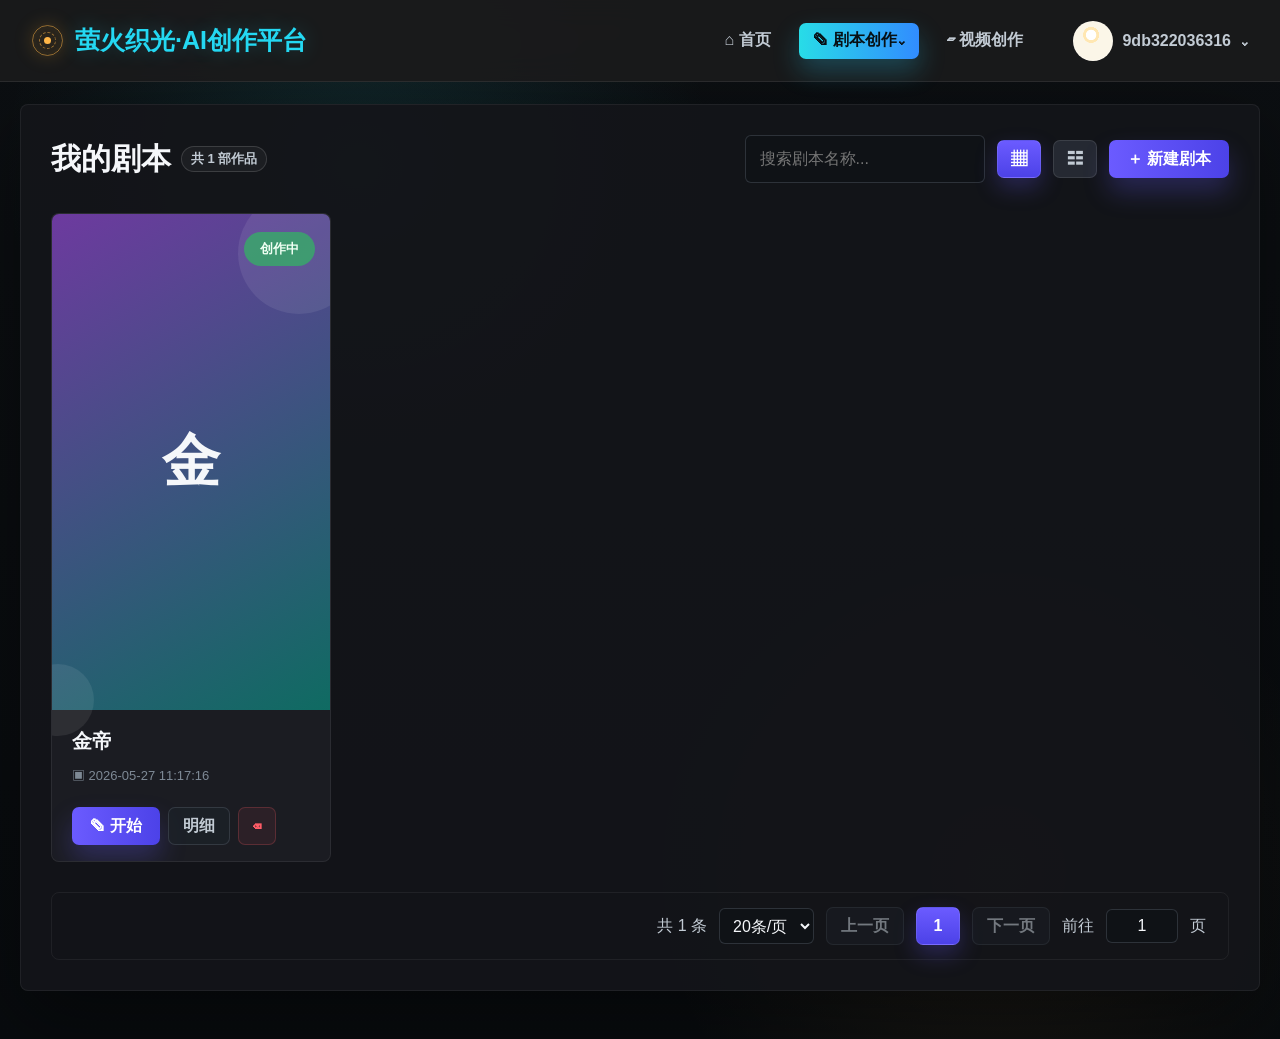
<file: frond/index.html>
<!doctype html>
<html lang="zh-CN">
  <head>
    <meta charset="UTF-8" />
    <meta name="viewport" content="width=device-width, initial-scale=1.0" />
    <title>萤火织光 · AI剧本创作平台</title>
    <link rel="stylesheet" href="./styles.css" />
  </head>
  <body>
    <div id="app"></div>
    <div id="portal"></div>
    <script src="./app.js"></script>
  </body>
</html>
</file>
<file: frond/styles.css>
:root {
  --bg: #0b0f13;
  --bg-2: #10151a;
  --top: #1a1a1b;
  --panel: #1b2026;
  --panel-2: #22272e;
  --panel-3: #282e35;
  --line: rgba(132, 157, 170, 0.18);
  --line-strong: rgba(51, 217, 230, 0.48);
  --text: #f5f7fa;
  --text-soft: #c2cbd4;
  --muted: #7e8995;
  --cyan: #35d6df;
  --cyan-2: #00d2ad;
  --blue: #2a84ff;
  --gold: #ffb648;
  --green: #58d979;
  --red: #ff5c67;
  --violet: #7a5cff;
  --shadow: 0 24px 80px rgba(0, 0, 0, 0.42);
  --radius: 8px;
  --nav-h: 82px;
  font-family: "HarmonyOS Sans SC", "Microsoft YaHei UI", "Noto Sans CJK SC", sans-serif;
  color-scheme: dark;
}

* {
  box-sizing: border-box;
}

body {
  margin: 0;
  min-width: 1180px;
  background:
    radial-gradient(circle at 28% 16%, rgba(53, 214, 223, 0.12), transparent 28%),
    radial-gradient(circle at 78% 84%, rgba(255, 182, 72, 0.08), transparent 26%),
    linear-gradient(180deg, #0c0f12 0%, #080b0e 100%);
  color: var(--text);
  letter-spacing: 0;
}

button,
input,
textarea,
select {
  font: inherit;
}

button {
  border: 0;
  cursor: pointer;
}

button:disabled {
  cursor: not-allowed;
  opacity: 0.55;
}

input,
textarea,
select {
  color: var(--text);
  background: rgba(15, 18, 22, 0.78);
  border: 1px solid rgba(151, 166, 181, 0.22);
  border-radius: 6px;
  outline: none;
  max-width: 100%;
}

input:focus,
textarea:focus,
select:focus,
.editable:focus {
  border-color: var(--cyan);
  box-shadow: 0 0 0 3px rgba(53, 214, 223, 0.12);
}

textarea {
  resize: vertical;
  min-height: 88px;
  line-height: 1.72;
}

.app {
  min-height: 100vh;
}

.top-nav {
  height: var(--nav-h);
  background: rgba(27, 27, 28, 0.92);
  border-bottom: 1px solid rgba(255, 255, 255, 0.08);
  display: flex;
  align-items: center;
  justify-content: center;
  position: sticky;
  top: 0;
  z-index: 30;
  backdrop-filter: blur(14px);
}

.nav-inner {
  width: min(1280px, calc(100vw - 64px));
  display: flex;
  align-items: center;
  gap: 36px;
}

.brand {
  display: flex;
  align-items: center;
  gap: 12px;
  margin-right: auto;
}

.brand-mark {
  width: 31px;
  height: 31px;
  border-radius: 50%;
  border: 1px solid rgba(255, 182, 72, 0.52);
  position: relative;
  box-shadow: 0 0 20px rgba(255, 182, 72, 0.18), inset 0 0 14px rgba(255, 182, 72, 0.12);
}

.brand-mark::before,
.brand-mark::after {
  content: "";
  position: absolute;
  inset: 6px;
  border-radius: 50%;
  border: 1px dashed rgba(255, 182, 72, 0.55);
}

.brand-mark::after {
  inset: 11px;
  background: var(--gold);
  border: 0;
  box-shadow: 0 0 18px rgba(255, 182, 72, 0.86);
}

.brand-title {
  font-size: 25px;
  font-weight: 900;
  color: #24d8f2;
  text-shadow: 0 0 22px rgba(36, 216, 242, 0.24);
  white-space: nowrap;
}

.nav-links {
  display: flex;
  align-items: center;
  gap: 14px;
}

.nav-link,
.module-pill {
  height: 36px;
  padding: 0 14px;
  border-radius: 7px;
  color: var(--text-soft);
  background: transparent;
  display: inline-flex;
  align-items: center;
  gap: 8px;
  font-weight: 700;
}

.module-pill {
  color: #071015;
  background: linear-gradient(90deg, #28dce7, #318cff);
  box-shadow: 0 12px 26px rgba(39, 193, 229, 0.28);
}

.user-chip {
  display: flex;
  align-items: center;
  gap: 9px;
  color: var(--text-soft);
  font-weight: 700;
}

.avatar {
  width: 40px;
  height: 40px;
  border-radius: 50%;
  background: radial-gradient(circle at 45% 34%, #fff 0 15%, #ffe7b2 17% 24%, #fbf6e8 25% 100%);
  border: 1px solid rgba(255, 255, 255, 0.2);
}

.list-shell {
  width: min(1580px, calc(100vw - 40px));
  margin: 22px auto 48px;
  min-height: calc(100vh - 126px);
  background: rgba(20, 21, 25, 0.92);
  border: 1px solid rgba(255, 255, 255, 0.06);
  border-radius: 8px;
  padding: 30px;
  box-shadow: var(--shadow);
}

.list-head,
.content-head,
.panel-head,
.modal-head {
  display: flex;
  align-items: center;
  justify-content: space-between;
  gap: 18px;
}

.title-row {
  display: flex;
  align-items: center;
  gap: 10px;
}

h1,
h2,
h3,
p {
  margin: 0;
}

h1 {
  font-size: 30px;
  line-height: 1.22;
}

h2 {
  font-size: 29px;
  line-height: 1.2;
}

h3 {
  font-size: 20px;
}

.badge {
  border: 1px solid rgba(255, 255, 255, 0.14);
  color: var(--text-soft);
  padding: 3px 9px;
  border-radius: 999px;
  font-weight: 800;
  font-size: 13px;
  background: rgba(255, 255, 255, 0.04);
}

.list-tools {
  display: flex;
  align-items: center;
  gap: 12px;
}

.search-box {
  width: 240px;
  height: 48px;
  padding: 0 14px;
}

.icon-button,
.ghost-button,
.primary-button,
.danger-button,
.tab-button {
  min-height: 38px;
  border-radius: 7px;
  display: inline-flex;
  align-items: center;
  justify-content: center;
  gap: 8px;
  font-weight: 900;
  transition: transform 0.14s ease, border-color 0.14s ease, background 0.14s ease;
}

.icon-button:hover,
.ghost-button:hover,
.primary-button:hover,
.danger-button:hover,
.tab-button:hover {
  transform: translateY(-1px);
}

.icon-button {
  width: 44px;
  background: #252932;
  color: var(--text-soft);
  border: 1px solid rgba(255, 255, 255, 0.1);
}

.icon-button.active {
  background: linear-gradient(180deg, #6b5bff, #4c42e8);
  color: #fff;
  box-shadow: 0 10px 22px rgba(106, 91, 255, 0.25);
}

.primary-button {
  padding: 0 18px;
  background: linear-gradient(90deg, #36d8e1, #25bfc7);
  color: #061215;
  box-shadow: 0 14px 26px rgba(29, 204, 215, 0.24);
}

.primary-button.gold {
  background: linear-gradient(90deg, #ffb44b, #ff8f37);
  box-shadow: 0 14px 26px rgba(255, 153, 60, 0.2);
}

.primary-button.violet {
  background: linear-gradient(90deg, #6b5bff, #4c42e8);
  color: #fff;
  box-shadow: 0 14px 26px rgba(106, 91, 255, 0.26);
}

.ghost-button {
  padding: 0 14px;
  background: rgba(28, 33, 40, 0.86);
  color: var(--text-soft);
  border: 1px solid rgba(156, 171, 188, 0.18);
}

.ghost-button.cyan {
  color: #62e9ef;
  border-color: rgba(53, 214, 223, 0.45);
}

.ghost-button.violet {
  color: #b0a3ff;
  border-color: rgba(122, 92, 255, 0.45);
}

.danger-button {
  min-width: 38px;
  padding: 0 11px;
  color: var(--red);
  background: rgba(255, 92, 103, 0.08);
  border: 1px solid rgba(255, 92, 103, 0.22);
}

.scripts-grid {
  margin-top: 30px;
  display: grid;
  grid-template-columns: repeat(auto-fill, minmax(280px, 280px));
  gap: 28px;
  min-height: 520px;
}

.script-card {
  width: 280px;
  background: #1b1c22;
  border: 1px solid rgba(255, 255, 255, 0.07);
  border-radius: 8px;
  overflow: hidden;
}

.cover {
  height: 496px;
  max-height: min(496px, calc(100vh - 390px));
  min-height: 280px;
  background: linear-gradient(150deg, #138c2c 0%, #09655f 100%);
  position: relative;
  display: grid;
  place-items: center;
  isolation: isolate;
}

.cover::before,
.cover::after {
  content: "";
  position: absolute;
  border-radius: 50%;
  background: rgba(255, 255, 255, 0.08);
}

.cover::before {
  width: 122px;
  height: 122px;
  right: -30px;
  top: -22px;
}

.cover::after {
  width: 72px;
  height: 72px;
  left: -30px;
  bottom: -26px;
}

.cover-letter {
  font-size: 58px;
  font-weight: 900;
}

.status-label {
  position: absolute;
  right: 15px;
  top: 18px;
  z-index: 1;
  padding: 8px 16px;
  border-radius: 999px;
  background: rgba(49, 184, 98, 0.7);
  color: #effff3;
  font-size: 13px;
  font-weight: 900;
}

.card-body {
  padding: 18px 20px 16px;
}

.meta {
  color: var(--muted);
  font-size: 13px;
  margin-top: 12px;
}

.card-actions {
  margin-top: 22px;
  display: flex;
  gap: 8px;
  align-items: center;
}

.script-table {
  margin-top: 30px;
  border: 1px solid rgba(255, 255, 255, 0.08);
  border-radius: 8px;
  overflow: hidden;
}

.script-row {
  display: grid;
  grid-template-columns: 2fr 1fr 1fr auto;
  gap: 16px;
  padding: 16px 18px;
  align-items: center;
  border-bottom: 1px solid rgba(255, 255, 255, 0.06);
}

.script-row:last-child {
  border-bottom: 0;
}

.pagination {
  margin-top: 30px;
  min-height: 68px;
  border: 1px solid rgba(255, 255, 255, 0.06);
  border-radius: 8px;
  display: flex;
  align-items: center;
  justify-content: flex-end;
  gap: 12px;
  padding: 0 22px;
  color: var(--text-soft);
}

.page-input {
  width: 72px;
  height: 34px;
  text-align: center;
}

.workbar {
  height: 106px;
  display: flex;
  align-items: center;
  gap: 18px;
  border-bottom: 1px solid rgba(255, 255, 255, 0.09);
  padding: 0 52px;
  background: rgba(13, 16, 19, 0.72);
}

.back-button {
  width: 38px;
  height: 38px;
  border-radius: 50%;
  background: rgba(255, 255, 255, 0.06);
  border: 1px solid rgba(255, 255, 255, 0.14);
  color: var(--text-soft);
  font-size: 24px;
}

.work-title {
  border-left: 1px solid rgba(255, 255, 255, 0.16);
  padding-left: 18px;
}

.kicker {
  color: #28d9f1;
  font-size: 12px;
  font-weight: 900;
  text-transform: uppercase;
}

.work-title h2 {
  margin-top: 6px;
  font-size: 24px;
}

.work-actions {
  margin-left: auto;
  display: flex;
  align-items: center;
  gap: 12px;
}

.save-dot {
  width: 8px;
  height: 8px;
  border-radius: 50%;
  display: inline-block;
  background: var(--green);
  box-shadow: 0 0 12px rgba(88, 217, 121, 0.6);
}

.save-dot.saving {
  background: var(--gold);
  box-shadow: 0 0 12px rgba(255, 182, 72, 0.64);
}

.workspace {
  display: grid;
  grid-template-columns: 280px minmax(0, 1fr);
  min-height: calc(100vh - var(--nav-h) - 106px);
}

.workspace.with-assistant {
  grid-template-columns: 280px minmax(0, 1fr) 340px;
}

.sidebar {
  border-right: 1px solid rgba(255, 255, 255, 0.09);
  padding: 20px 20px 28px 52px;
  background: rgba(9, 13, 15, 0.62);
}

.step-list {
  display: flex;
  flex-direction: column;
  gap: 18px;
}

.step-item {
  min-height: 70px;
  padding: 12px 12px;
  display: grid;
  grid-template-columns: 40px 1fr 20px;
  align-items: center;
  gap: 10px;
  border-radius: 8px;
  color: var(--text-soft);
  background: transparent;
  border: 1px solid transparent;
  text-align: left;
}

.step-item.active {
  border-color: rgba(53, 214, 223, 0.58);
  background: rgba(38, 45, 55, 0.78);
  color: #fff;
}

.step-no {
  width: 34px;
  height: 34px;
  border-radius: 7px;
  background: #242932;
  color: var(--gold);
  display: grid;
  place-items: center;
  font-weight: 900;
}

.step-item.done .step-no {
  color: var(--green);
}

.step-title {
  display: block;
  font-size: 16px;
  font-weight: 900;
}

.step-sub {
  display: block;
  margin-top: 4px;
  font-size: 13px;
  color: #9ea9b5;
}

.progress-block {
  margin-top: 46px;
}

.progress-track {
  margin-top: 10px;
  height: 8px;
  width: 208px;
  border-radius: 999px;
  overflow: hidden;
  background: #ecf3ff;
}

.progress-fill {
  height: 100%;
  border-radius: inherit;
  background: linear-gradient(90deg, #4bb9ff, #35d6df);
}

.progress-value {
  margin-top: 12px;
  font-size: 18px;
  font-weight: 900;
}

.stage {
  padding: 28px 24px 44px;
  position: relative;
  overflow: auto;
}

.stage-inner {
  width: min(1564px, 100%);
  margin: 0 auto;
}

.content-head {
  min-height: 92px;
}

.step-label {
  color: #2ddced;
  font-size: 12px;
  font-weight: 900;
  margin-bottom: 10px;
}

.subtitle {
  margin-top: 10px;
  color: #bac6d2;
  font-size: 16px;
}

.panel {
  margin-top: 18px;
  background:
    linear-gradient(120deg, rgba(53, 214, 223, 0.09), transparent 36%),
    rgba(32, 36, 42, 0.92);
  border: 1px solid rgba(151, 166, 181, 0.18);
  border-radius: 8px;
  box-shadow: var(--shadow);
}

.panel-pad {
  padding: 24px;
}

.positioning-grid {
  display: grid;
  grid-template-columns: minmax(680px, 1fr) 286px;
  gap: 24px;
}

.form-grid {
  display: grid;
  grid-template-columns: 1fr 1fr;
  gap: 18px;
}

.field {
  display: flex;
  flex-direction: column;
  gap: 10px;
}

.field label,
.field-title {
  color: #bfccd7;
  font-weight: 900;
}

.field input,
.field select {
  height: 38px;
  padding: 0 12px;
}

.tag-section {
  margin-top: 16px;
  display: grid;
  grid-template-columns: 170px 1fr;
  gap: 16px;
  padding: 16px;
  border: 1px solid rgba(53, 214, 223, 0.22);
  border-radius: 8px;
  background: rgba(9, 28, 35, 0.32);
}

.tag-title {
  border-right: 1px solid rgba(255, 255, 255, 0.1);
}

.tag-title strong {
  display: block;
  margin-top: 4px;
  font-size: 18px;
}

.selected-tags {
  display: flex;
  flex-wrap: wrap;
  gap: 6px;
  margin-top: 12px;
}

.tag-grid {
  display: grid;
  grid-template-columns: repeat(auto-fill, minmax(96px, 1fr));
  gap: 8px;
}

.tag {
  min-height: 38px;
  padding: 0 10px;
  border-radius: 6px;
  border: 1px solid rgba(151, 166, 181, 0.18);
  background: rgba(37, 41, 48, 0.9);
  color: #d6dee8;
  font-weight: 800;
}

.tag.selected {
  background: #39d5d1;
  color: #071215;
  border-color: #7bf9f4;
  box-shadow: 0 0 0 2px rgba(68, 165, 255, 0.45);
}

.mini-chip {
  padding: 5px 8px;
  border-radius: 6px;
  background: #5de3df;
  color: #041112;
  font-size: 12px;
  font-weight: 900;
}

.custom-tag-row {
  display: flex;
  gap: 8px;
  margin-top: 10px;
}

.custom-tag-row input {
  height: 34px;
  min-width: 150px;
  padding: 0 10px;
}

.preview-card {
  min-height: 420px;
  border: 1px solid rgba(53, 214, 223, 0.34);
  border-radius: 8px;
  padding: 16px;
  background:
    radial-gradient(circle at 70% 12%, rgba(255, 182, 72, 0.16), transparent 24%),
    linear-gradient(160deg, #2d251c, #14171b 54%, #06363a);
  display: flex;
  flex-direction: column;
  justify-content: space-between;
}

.preview-frame {
  min-height: 260px;
  border: 1px dashed rgba(255, 255, 255, 0.2);
  border-radius: 7px;
  display: grid;
  place-items: center;
  font-size: 76px;
  font-weight: 900;
  color: #32e8f1;
}

.muted {
  color: var(--muted);
}

.tabs {
  display: inline-flex;
  gap: 6px;
  padding: 5px;
  border: 1px solid rgba(151, 166, 181, 0.16);
  border-radius: 8px;
  background: rgba(27, 36, 42, 0.62);
}

.tab-button {
  padding: 0 14px;
  background: transparent;
  color: #a8b6c4;
}

.tab-button.active {
  background: linear-gradient(90deg, #ffb44b, #ff8b38);
  color: #160d05;
  box-shadow: 0 10px 22px rgba(255, 145, 54, 0.22);
}

.outline-grid {
  display: grid;
  grid-template-columns: repeat(3, minmax(0, 1fr));
  gap: 18px;
  margin-top: 22px;
}

.outline-card,
.role-card,
.episode-card,
.tool-card {
  background: rgba(35, 40, 47, 0.88);
  border: 1px solid rgba(151, 166, 181, 0.18);
  border-radius: 8px;
}

.outline-card.selected,
.role-card.focused,
.episode-card.active {
  border-color: var(--cyan);
  box-shadow: 0 0 0 1px rgba(53, 214, 223, 0.24);
}

.outline-card {
  min-height: 560px;
  display: flex;
  flex-direction: column;
}

.outline-content {
  padding: 18px;
  line-height: 1.75;
  color: #e8edf2;
  overflow: auto;
  max-height: 420px;
  white-space: pre-line;
}

.card-head {
  padding: 16px 18px;
  border-bottom: 1px solid rgba(255, 255, 255, 0.07);
  display: flex;
  align-items: center;
  justify-content: space-between;
  gap: 10px;
}

.card-foot {
  margin-top: auto;
  padding: 16px 18px;
  border-top: 1px solid rgba(255, 255, 255, 0.07);
  display: flex;
  align-items: center;
  justify-content: space-between;
  gap: 12px;
}

.empty-state,
.stream-state {
  min-height: 310px;
  border: 1px dashed rgba(151, 166, 181, 0.24);
  border-radius: 8px;
  display: grid;
  place-items: center;
  text-align: center;
  padding: 36px;
}

.empty-state h3 {
  margin-top: 18px;
}

.empty-state p {
  margin: 12px auto 22px;
  max-width: 520px;
  color: #aebac8;
  line-height: 1.8;
}

.spinner {
  width: 62px;
  height: 62px;
  border-radius: 50%;
  border: 3px solid rgba(53, 214, 223, 0.18);
  border-top-color: var(--cyan);
  border-right-color: var(--gold);
  animation: spin 1s linear infinite;
  box-shadow: 0 0 34px rgba(53, 214, 223, 0.2);
}

@keyframes spin {
  to {
    transform: rotate(360deg);
  }
}

.stream-box {
  width: min(900px, 100%);
  text-align: left;
}

.stream-text {
  margin-top: 18px;
  min-height: 180px;
  max-height: 360px;
  overflow: auto;
  padding: 18px;
  border-radius: 8px;
  background: rgba(11, 15, 18, 0.62);
  border: 1px solid rgba(53, 214, 223, 0.18);
  line-height: 1.78;
  white-space: pre-line;
}

.progress-line {
  margin-top: 16px;
  height: 5px;
  border-radius: 999px;
  background: rgba(255, 255, 255, 0.09);
  overflow: hidden;
}

.progress-line > span {
  display: block;
  height: 100%;
  border-radius: inherit;
  background: linear-gradient(90deg, var(--cyan), var(--gold));
}

.editor {
  width: 100%;
  min-height: 460px;
  padding: 18px;
  line-height: 1.78;
  white-space: pre-line;
}

.outline-edit {
  min-height: 510px;
}

.roles-grid {
  display: grid;
  grid-template-columns: repeat(4, minmax(250px, 1fr));
  gap: 18px;
  max-height: calc(100vh - 320px);
  overflow: auto;
  padding-right: 6px;
}

.role-card {
  padding: 18px;
}

.role-top {
  display: grid;
  grid-template-columns: 58px 1fr;
  gap: 14px;
  align-items: center;
  padding-bottom: 14px;
  border-bottom: 1px solid rgba(255, 255, 255, 0.08);
}

.role-avatar {
  width: 58px;
  height: 58px;
  border-radius: 8px;
  display: grid;
  place-items: center;
  font-size: 25px;
  font-weight: 900;
  color: #27e4f2;
  background: linear-gradient(145deg, rgba(53, 214, 223, 0.28), rgba(53, 214, 223, 0.06));
  border: 1px solid rgba(53, 214, 223, 0.28);
}

.role-fields {
  margin-top: 14px;
  display: grid;
  gap: 12px;
}

.role-fields textarea {
  min-height: 70px;
  padding: 10px;
  font-size: 13px;
}

.small-select,
.small-input {
  height: 36px;
  padding: 0 9px;
}

.chip-line {
  display: flex;
  gap: 6px;
  flex-wrap: wrap;
}

.role-chip {
  padding: 5px 9px;
  border-radius: 6px;
  background: rgba(255, 255, 255, 0.07);
  color: #d7e1eb;
  font-size: 12px;
  font-weight: 800;
}

.role-chip.hot {
  background: rgba(255, 182, 72, 0.95);
  color: #1c1204;
}

.planning-layout {
  display: grid;
  grid-template-columns: 330px minmax(0, 1fr);
  gap: 20px;
  min-height: 620px;
}

.episode-list {
  display: flex;
  flex-direction: column;
  gap: 10px;
  max-height: 610px;
  overflow: auto;
  padding-right: 6px;
}

.episode-card {
  padding: 14px;
  text-align: left;
  color: var(--text);
}

.episode-card strong {
  display: block;
  margin-bottom: 6px;
}

.episode-card p {
  color: #9eabb7;
  font-size: 13px;
  line-height: 1.55;
}

.detail-form {
  display: grid;
  gap: 16px;
}

.detail-form input {
  height: 42px;
  padding: 0 12px;
}

.detail-form textarea {
  padding: 12px;
  min-height: 120px;
}

.writing-layout {
  display: grid;
  grid-template-columns: 220px 320px minmax(520px, 1fr);
  gap: 16px;
  min-height: 660px;
}

.episode-nav,
.reference-pane {
  background: rgba(30, 35, 42, 0.88);
  border: 1px solid rgba(151, 166, 181, 0.18);
  border-radius: 8px;
  padding: 16px;
  min-width: 0;
}

.script-pane {
  min-width: 0;
}

.episode-nav {
  display: flex;
  flex-direction: column;
  gap: 10px;
}

.reference-pane {
  display: flex;
  flex-direction: column;
}

.reference-body {
  margin-top: 16px;
  background: rgba(10, 13, 16, 0.48);
  border: 1px solid rgba(255, 255, 255, 0.06);
  border-radius: 7px;
  padding: 14px;
  min-height: 310px;
  line-height: 1.72;
}

.reference-actions {
  margin-top: auto;
  display: grid;
  gap: 10px;
  padding-top: 14px;
  border-top: 1px solid rgba(255, 255, 255, 0.08);
}

.reference-actions .primary-button {
  width: 100%;
}

.script-pane {
  padding: 0 0 0 0;
}

.script-editor-head {
  display: flex;
  align-items: start;
  justify-content: space-between;
  gap: 12px;
  margin-bottom: 14px;
}

.editable {
  min-height: 536px;
  border: 1px solid rgba(151, 166, 181, 0.28);
  border-radius: 6px;
  padding: 20px;
  background: rgba(22, 23, 26, 0.72);
  outline: none;
  line-height: 1.88;
  white-space: pre-wrap;
  overflow: auto;
}

.editable:empty::before {
  content: attr(data-placeholder);
  color: #8996a4;
}

.editable.empty {
  color: #99a6b4;
}

.scene-line {
  display: block;
  margin: 18px 0 8px;
  font-weight: 900;
  color: #dffcff;
  letter-spacing: 0;
}

.character-line {
  display: block;
  text-align: center;
  margin: 12px 0 4px;
  font-weight: 900;
  color: var(--cyan);
}

.action-line {
  display: block;
  color: #a7b0ba;
  font-style: italic;
}

.transition-line {
  display: block;
  margin: 18px 0;
  padding-top: 12px;
  border-top: 1px dashed rgba(255, 255, 255, 0.18);
  color: var(--gold);
}

.assistant {
  border-left: 1px solid rgba(255, 255, 255, 0.09);
  background: rgba(14, 18, 22, 0.94);
  padding: 20px;
  display: flex;
  flex-direction: column;
  gap: 14px;
}

.assistant-toggle {
  position: fixed;
  right: 18px;
  bottom: 22px;
  z-index: 26;
  min-width: 48px;
  height: 48px;
  border-radius: 24px;
  padding: 0 16px;
  background: linear-gradient(90deg, #35d6df, #2a84ff);
  color: #041012;
  font-weight: 900;
  box-shadow: 0 14px 30px rgba(42, 132, 255, 0.24);
}

.chat-list {
  flex: 1;
  overflow: auto;
  display: flex;
  flex-direction: column;
  gap: 10px;
  min-height: 280px;
}

.message {
  padding: 12px;
  border-radius: 8px;
  line-height: 1.62;
  font-size: 14px;
}

.message.user {
  background: rgba(53, 214, 223, 0.16);
  border: 1px solid rgba(53, 214, 223, 0.18);
}

.message.ai {
  background: rgba(255, 255, 255, 0.06);
  border: 1px solid rgba(255, 255, 255, 0.08);
}

.quick-tags {
  display: flex;
  flex-wrap: wrap;
  gap: 8px;
}

.quick-tags button {
  padding: 7px 9px;
  border-radius: 6px;
  background: rgba(255, 255, 255, 0.06);
  color: #cbd6df;
  border: 1px solid rgba(255, 255, 255, 0.08);
}

.chat-input {
  display: grid;
  grid-template-columns: 1fr auto;
  gap: 8px;
}

.chat-input input {
  height: 40px;
  padding: 0 10px;
}

.toast-stack {
  position: fixed;
  right: 24px;
  top: 98px;
  z-index: 80;
  display: grid;
  gap: 10px;
}

.toast {
  min-width: 260px;
  max-width: 360px;
  padding: 13px 14px;
  border-radius: 8px;
  background: rgba(28, 33, 40, 0.96);
  border: 1px solid rgba(53, 214, 223, 0.28);
  box-shadow: var(--shadow);
  color: #eaf4f6;
  line-height: 1.5;
}

.modal-backdrop {
  position: fixed;
  inset: 0;
  z-index: 70;
  background: rgba(0, 0, 0, 0.62);
  display: grid;
  place-items: center;
}

.modal {
  width: min(760px, calc(100vw - 80px));
  max-height: calc(100vh - 110px);
  overflow: auto;
  background: #1b2026;
  border: 1px solid rgba(151, 166, 181, 0.18);
  border-radius: 8px;
  box-shadow: var(--shadow);
}

.modal-body {
  padding: 22px;
}

.modal-head {
  padding: 18px 22px;
  border-bottom: 1px solid rgba(255, 255, 255, 0.08);
}

.modal-actions {
  display: flex;
  justify-content: flex-end;
  gap: 10px;
  padding: 16px 22px;
  border-top: 1px solid rgba(255, 255, 255, 0.08);
}

.version-item,
.validation-item {
  padding: 14px;
  border-radius: 8px;
  background: rgba(255, 255, 255, 0.05);
  border: 1px solid rgba(255, 255, 255, 0.08);
  margin-bottom: 10px;
}

.selection-toolbar {
  position: fixed;
  z-index: 90;
  display: flex;
  gap: 6px;
  padding: 8px;
  border-radius: 8px;
  background: rgba(16, 20, 24, 0.94);
  border: 1px solid rgba(53, 214, 223, 0.3);
  box-shadow: var(--shadow);
}

.selection-toolbar.hidden {
  display: none;
}

.selection-toolbar button {
  height: 30px;
  padding: 0 10px;
  border-radius: 6px;
  color: #dffcff;
  background: rgba(53, 214, 223, 0.14);
}

.two-col {
  display: grid;
  grid-template-columns: 1fr 1fr;
  gap: 16px;
  min-width: 0;
}

.subtle-note {
  margin-top: 8px;
  color: var(--muted);
  font-size: 13px;
  line-height: 1.6;
}

.hidden {
  display: none !important;
}

@media (max-width: 1320px) {
  body {
    min-width: 1060px;
  }

  .roles-grid {
    grid-template-columns: repeat(3, minmax(250px, 1fr));
  }

  .writing-layout {
    grid-template-columns: 190px 280px minmax(480px, 1fr);
  }
}
</file>
